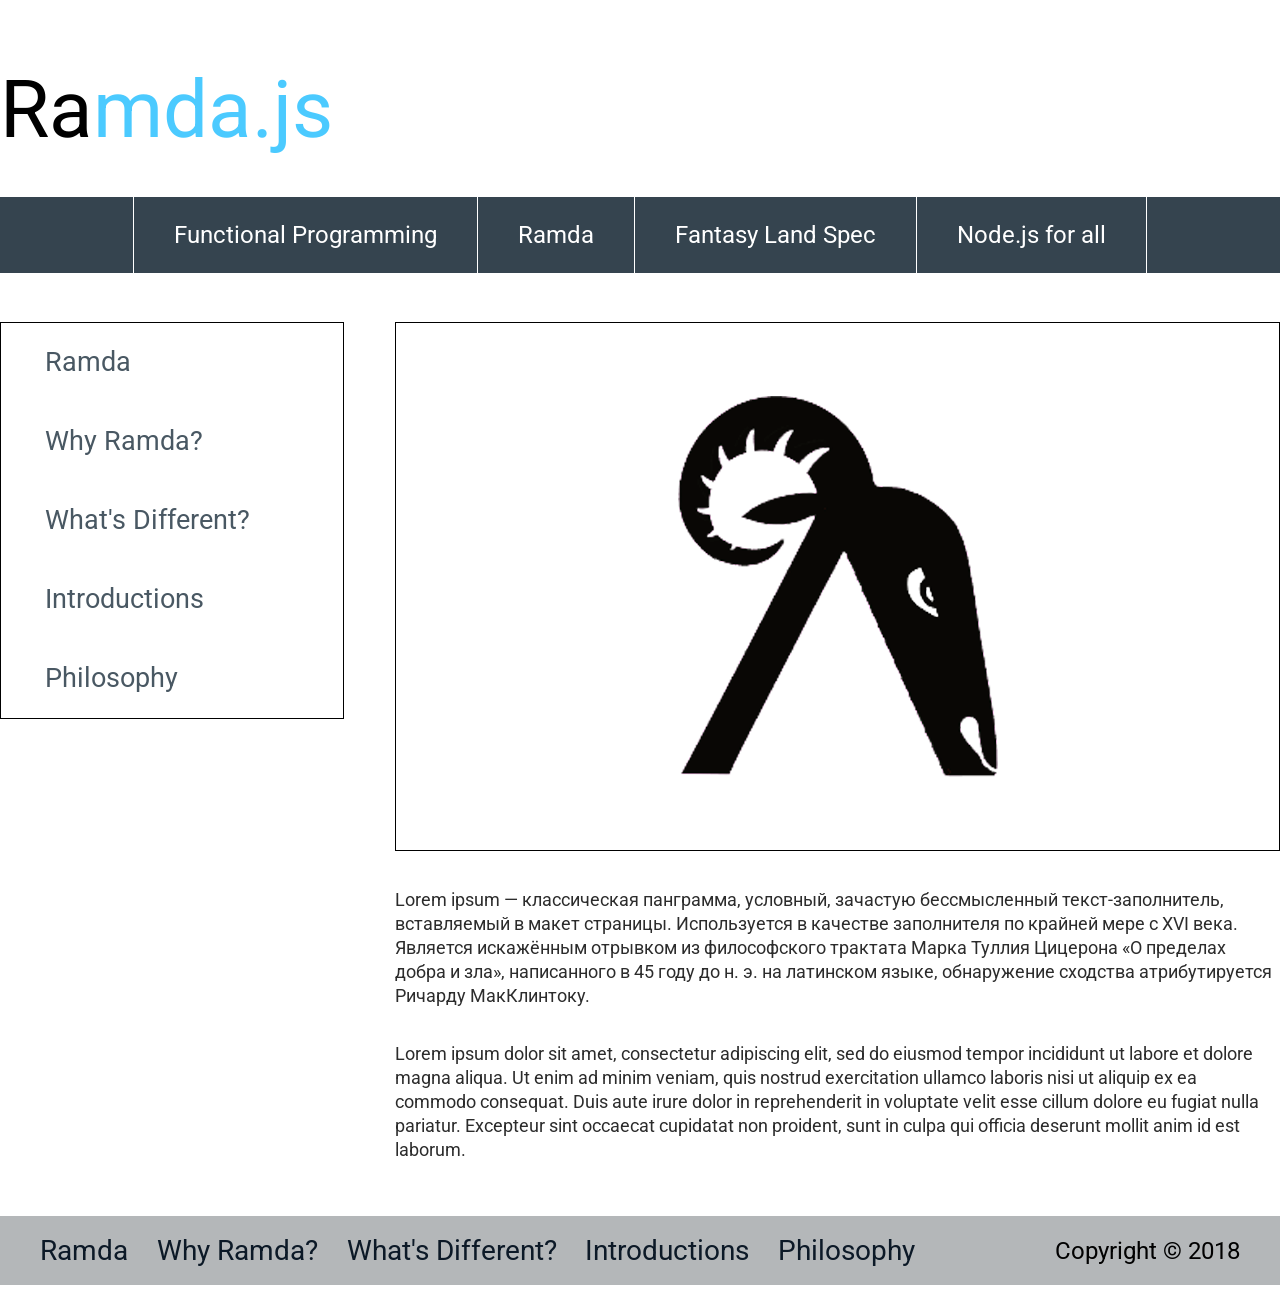
<file: HTML_CSS/HW-4/index.html>
<!DOCTYPE html>
<html lang="en">
<head>
    <meta charset="UTF-8">
    <meta http-equiv="X-UA-Compatible" content="IE=edge">
    <meta name="viewport" content="width=device-width, initial-scale=1.0">
    <title>HW-4</title>
    <link rel="stylesheet" href="./css/reset.css">
    <link rel="stylesheet" href="./css/styles.css">
    <link rel="preconnect" href="https://fonts.googleapis.com">
    <link rel="preconnect" href="https://fonts.gstatic.com" crossorigin>
    <link href="https://fonts.googleapis.com/css2?family=Roboto&display=swap" rel="stylesheet">
</head>
<body>
    <div class="content">
        <header class="header">
            <a class="header-logo" href="#">Ra<span>mda.js</span></a>
            <nav class="header-navigation">
                <ul>
                    <li><a class="header-nav-link" href="#">Functional Programming</a></li>
                    <li><a class="header-nav-link" href="#">Ramda</a></li>
                    <li><a class="header-nav-link" href="#">Fantasy Land Spec</a></li>
                    <li><a class="header-nav-link" href="#">Node.js for all</a></li>
                </ul>
            </nav>
        </header>
        <main class="main-container">
            <aside>
                <nav class="aside-navigation">
                    <a class="aside-nav-link" href="#">Ramda</a>
                    <a class="aside-nav-link" href="#">Why Ramda?</a>
                    <a class="aside-nav-link" href="#">What's Different?</a>
                    <a class="aside-nav-link" href="#">Introductions</a>
                    <a class="aside-nav-link" href="#">Philosophy</a>
                </nav>
            </aside>
            <div class="main-content-container">
                <div class="main-content-container-img">
                    <img src="./img/top1.png" alt="logo">
                </div>
                <p class="main-content-container-first-paragraph"> Lorem ipsum — классическая панграмма, условный, зачастую бессмысленный текст-заполнитель, вставляемый в макет страницы. Используется в качестве заполнителя по крайней мере с XVI века. Является искажённым отрывком из философского трактата Марка Туллия Цицерона «О пределах добра и зла», написанного в 45 году до н. э. на латинском языке, обнаружение сходства атрибутируется Ричарду МакКлинтоку.</p>
                <p class="main-content-container-second-paragraph">Lorem ipsum dolor sit amet, consectetur adipiscing elit, sed do eiusmod tempor incididunt ut labore et dolore magna aliqua. Ut enim ad minim veniam, quis nostrud exercitation ullamco laboris nisi ut aliquip ex ea commodo consequat. Duis aute irure dolor in reprehenderit in voluptate velit esse cillum dolore eu fugiat nulla pariatur. Excepteur sint occaecat cupidatat non proident, sunt in culpa qui officia deserunt mollit anim id est laborum.</p>
            </div>
        </main>
        <footer>
            <div class="footer-navigation">
                <nav class="footer-navigation-items">
                    <a class="footer-nav-link" href="#">Ramda</a>
                    <a class="footer-nav-link" href="#">Why Ramda?</a>
                    <a class="footer-nav-link" href="#">What's Different?</a>
                    <a class="footer-nav-link" href="#">Introductions</a>
                    <a class="footer-nav-link" href="#">Philosophy</a>
                </nav>
                <div class="footer-navigation-copyright"> Copyright © 2018</div>
            </div>
        </footer>
    </div>
</body>
</html>
</file>
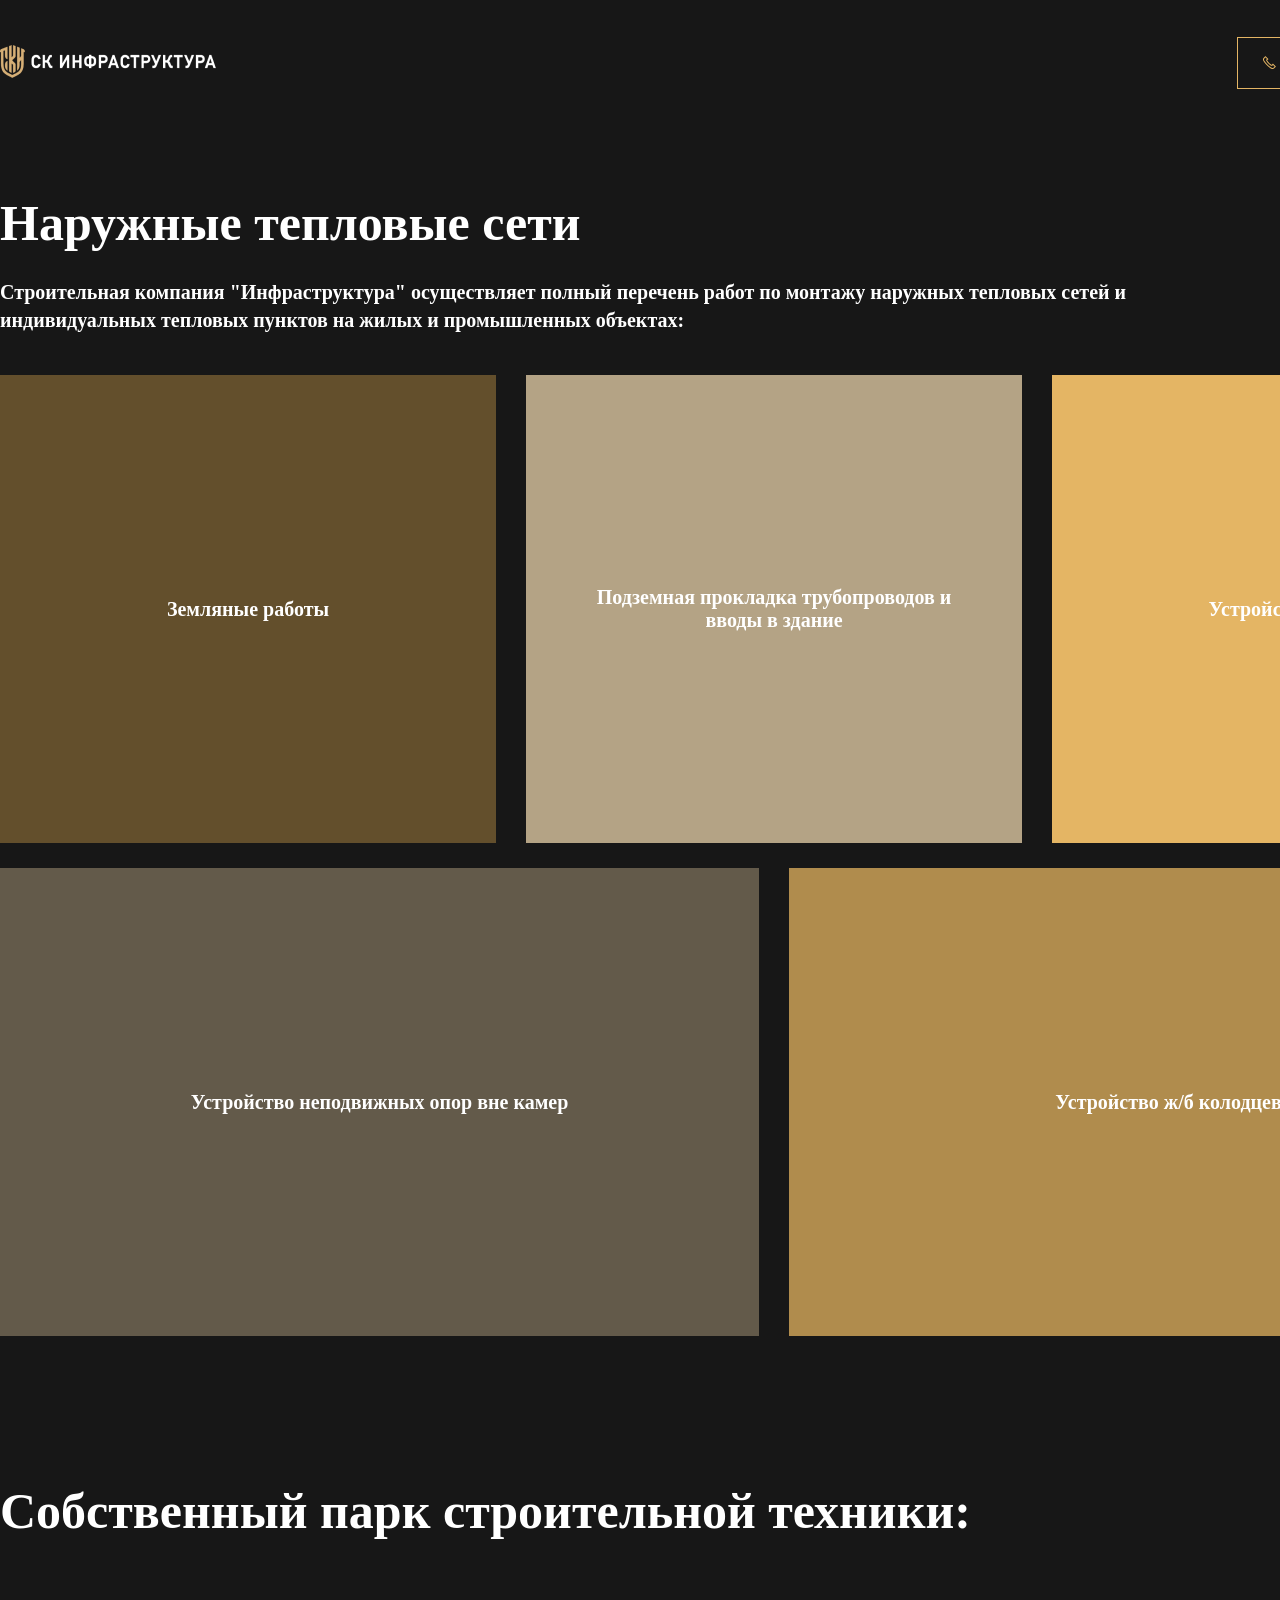
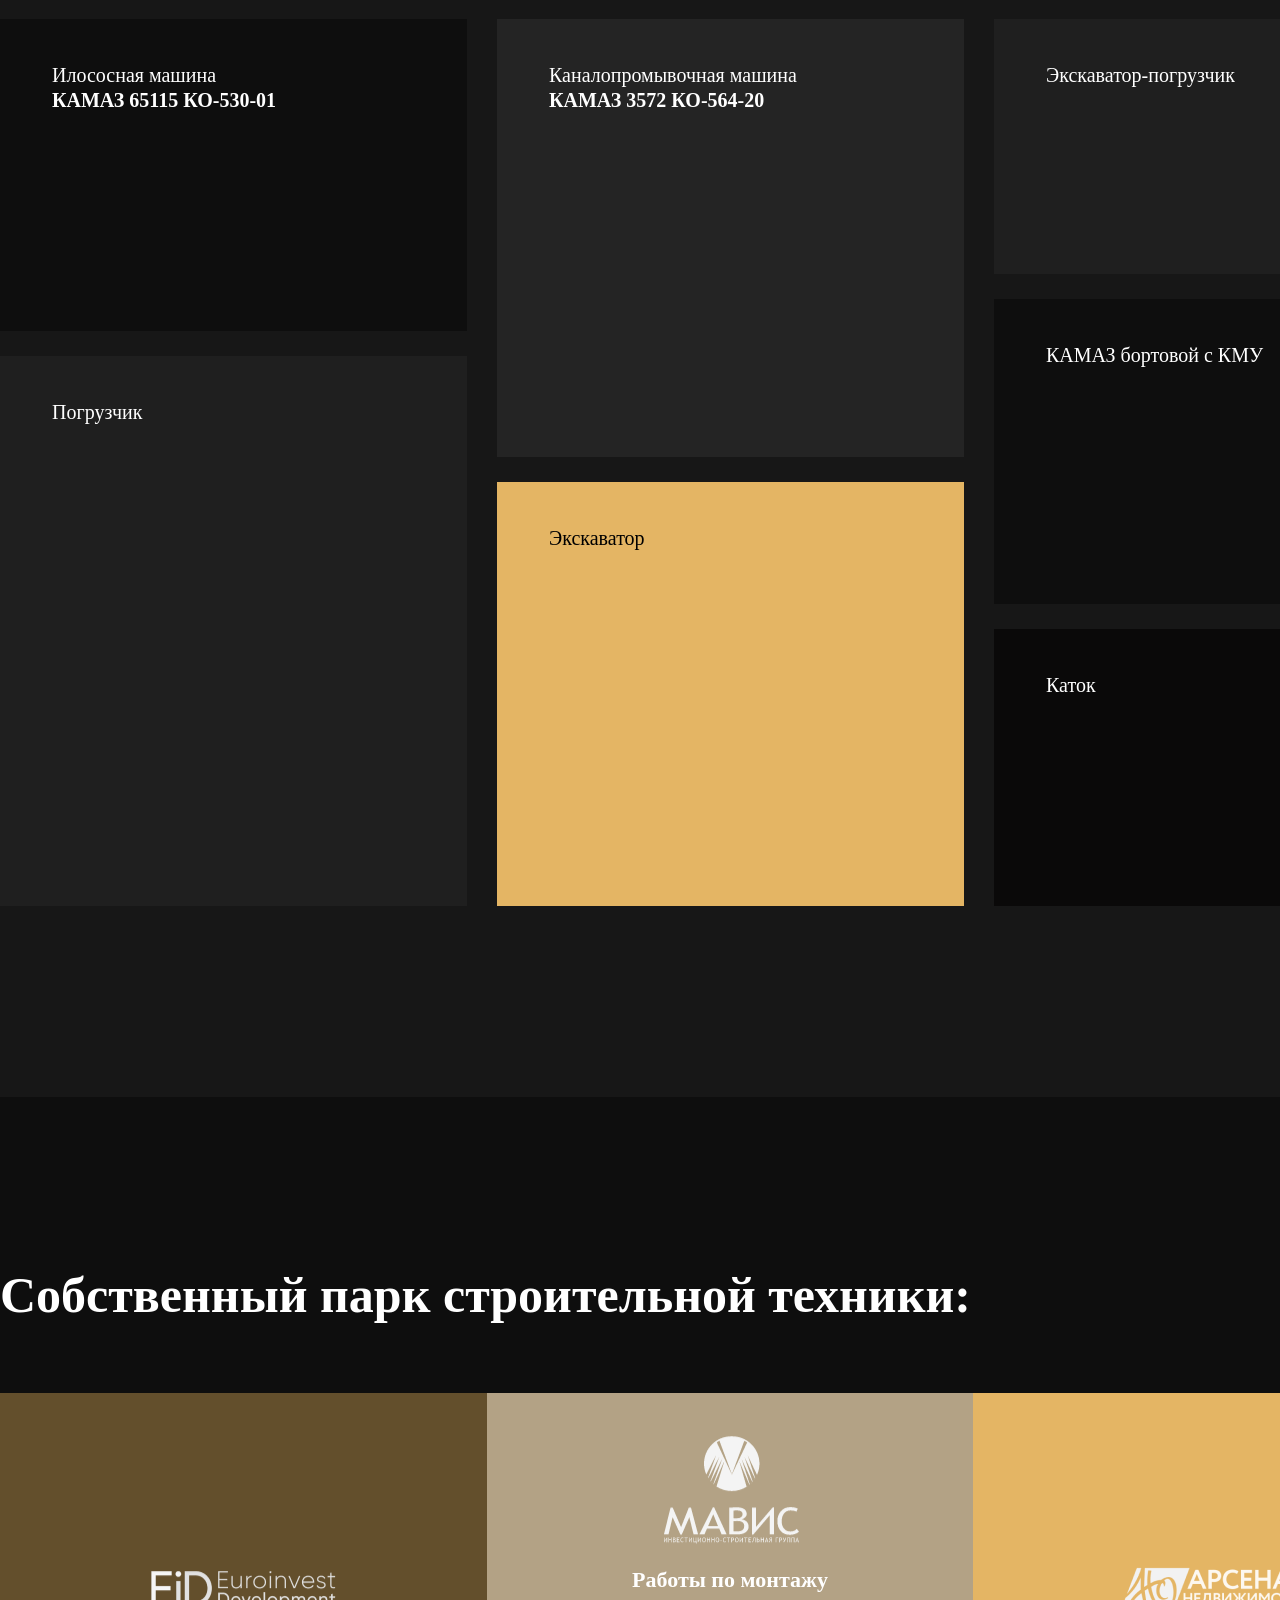
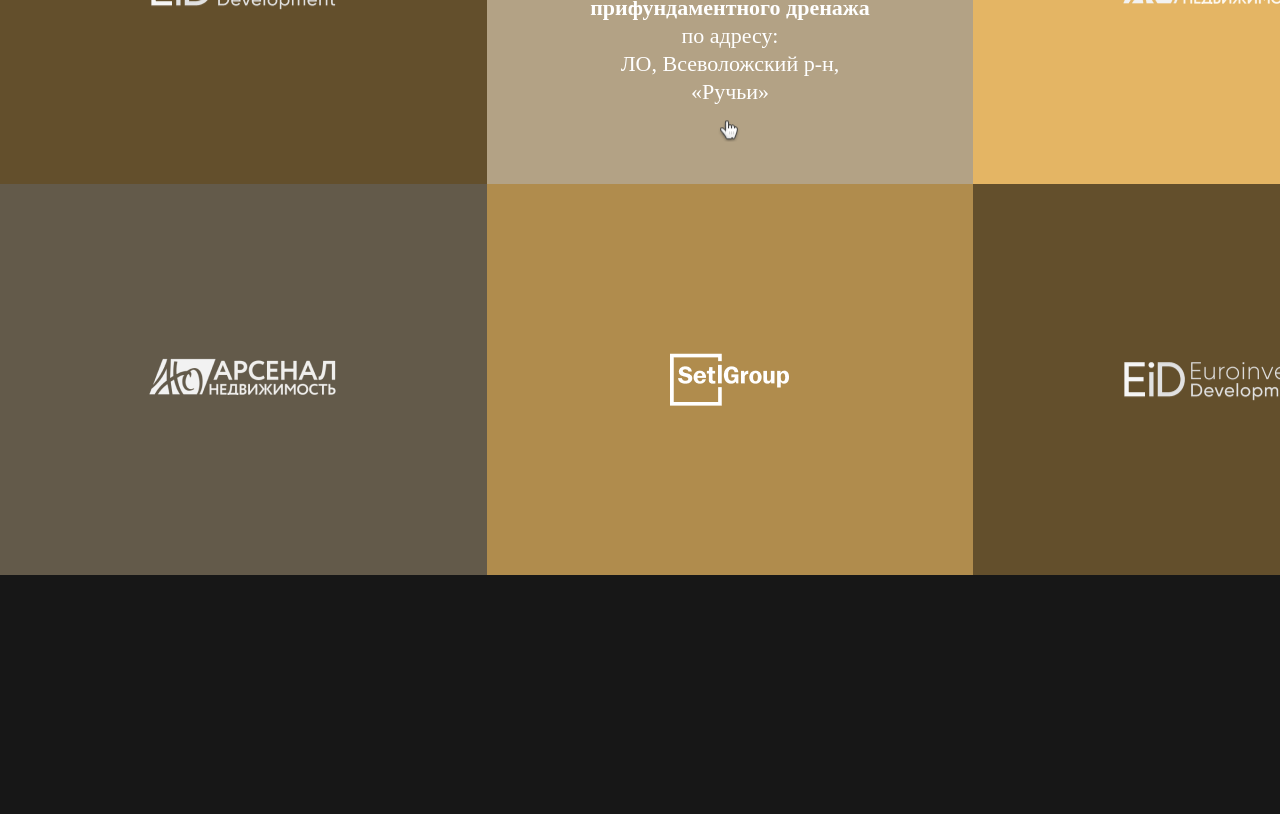
<file: HTML_CSS/HW-5/index.html>
<!DOCTYPE html>
<html lang="en">

<head>
    <meta charset="UTF-8">
    <meta http-equiv="X-UA-Compatible" content="IE=edge">
    <meta name="viewport" content="width=device-width, initial-scale=1.0">
    <title>HW-5</title>
    <link rel="stylesheet" href="./css/styles.css">
    <link rel="stylesheet" href="http://fonts.cdnfonts.com/css/gilam">
    <link rel="preconnect" href="https://fonts.googleapis.com">
    <link rel="preconnect" href="https://fonts.gstatic.com" crossorigin>
    <link href="https://fonts.googleapis.com/css2?family=Roboto&display=swap" rel="stylesheet">
</head>

<body>

    <header class="header">
        <a class="header-logo" href="#">
            <img src="./img/logo.png" alt="logo">
        </a>
        <a class="button" href="#">
            <img src="./img/Vector-header-button.png" alt="phone-icon">Обратный звонок
        </a>
    </header>

    <section class="container-first">
        <p class="main-paragraph">Наружные тепловые сети</p>
        <p class="sub-paragraph">Строительная компания "Инфраструктура" осуществляет полный перечень работ по монтажу
            наружных тепловых сетей и индивидуальных тепловых пунктов на жилых и промышленных объектах:</p>
        <div class="gallary-first">
            <div class="gallary-first-item gallary-first-item-1">Земляные работы</div>
            <div class="gallary-first-item gallary-first-item-2">Подземная прокладка трубопроводов и вводы в здание
            </div>
            <div class="gallary-first-item gallary-first-item-3">Устройство каналов</div>
            <div class="gallary-first-item gallary-first-item-4">Устройство неподвижных опор вне камер</div>
            <div class="gallary-first-item gallary-first-item-5">Устройство ж/б колодцев</div>
        </div>
    </section>

    <section class="container-second">
        <p class="main-paragraph main-paragraph-second">Собственный парк строительной техники:</p>
        <div class="gallary-second">
            <div class="gallary-second-item gallary-second-item-1">Илососная машина <br><span>КАМАЗ 65115
                    КО-530-01</span></div>
            <div class="gallary-second-item gallary-second-item-2">Каналопромывочная машина <br><span>КАМАЗ 3572
                    КО-564-20</span></div>
            <div class="gallary-second-item gallary-second-item-3">Экскаватор-погрузчик</div>
            <div class="gallary-second-item gallary-second-item-4">КАМАЗ бортовой с КМУ</div>
            <div class="gallary-second-item gallary-second-item-5">Погрузчик</div>
            <div class="gallary-second-item gallary-second-item-6">Экскаватор</div>
            <div class="gallary-second-item gallary-second-item-7">Каток</div>
        </div>
    </section>

    <div class="container-third">
        <section>
            <div class="container-third-header">
                <p class="main-paragraph main-paragraph-third">Собственный парк строительной техники:</p>
                <a class="button button-container-third" href="#">
                    Все проекты
                </a>
            </div>
            <div class="gallary-third">
                <div class="gallary-third-item gallary-third-item-1"><img src="./img/image-1.png" alt="logo"></div>
                <div class="gallary-third-item gallary-third-item-2">
                    <img src="./img/image-2.png" alt="logo">
                    <div class="gallary-third-item-2-text">
                        <p class="gallary-third-item-2-text-title">
                            Работы по монтажу прифундаментного дренажа
                        </p>
                        <p>
                            по адресу:
                        </p>
                        <p>
                            ЛО, Всеволожский р-н,
                        </p>
                        <p>
                            «Ручьи»
                        </p>
                    </div>
                    <img src="./img/icon-image-2.png" alt="cursor-pointer">
                </div>
                <div class="gallary-third-item gallary-third-item-3"><img src="./img/image-3.png" alt="logo"></div>
                <div class="gallary-third-item gallary-third-item-4"><img src="./img/image-4.png" alt="logo"></div>
                <div class="gallary-third-item gallary-third-item-5"><img src="./img/image-5.png" alt="logo"></div>
                <div class="gallary-third-item gallary-third-item-6"><img src="./img/image-6.png" alt="logo"></div>
            </div>
        </section>
    </div>

</body>
</file>
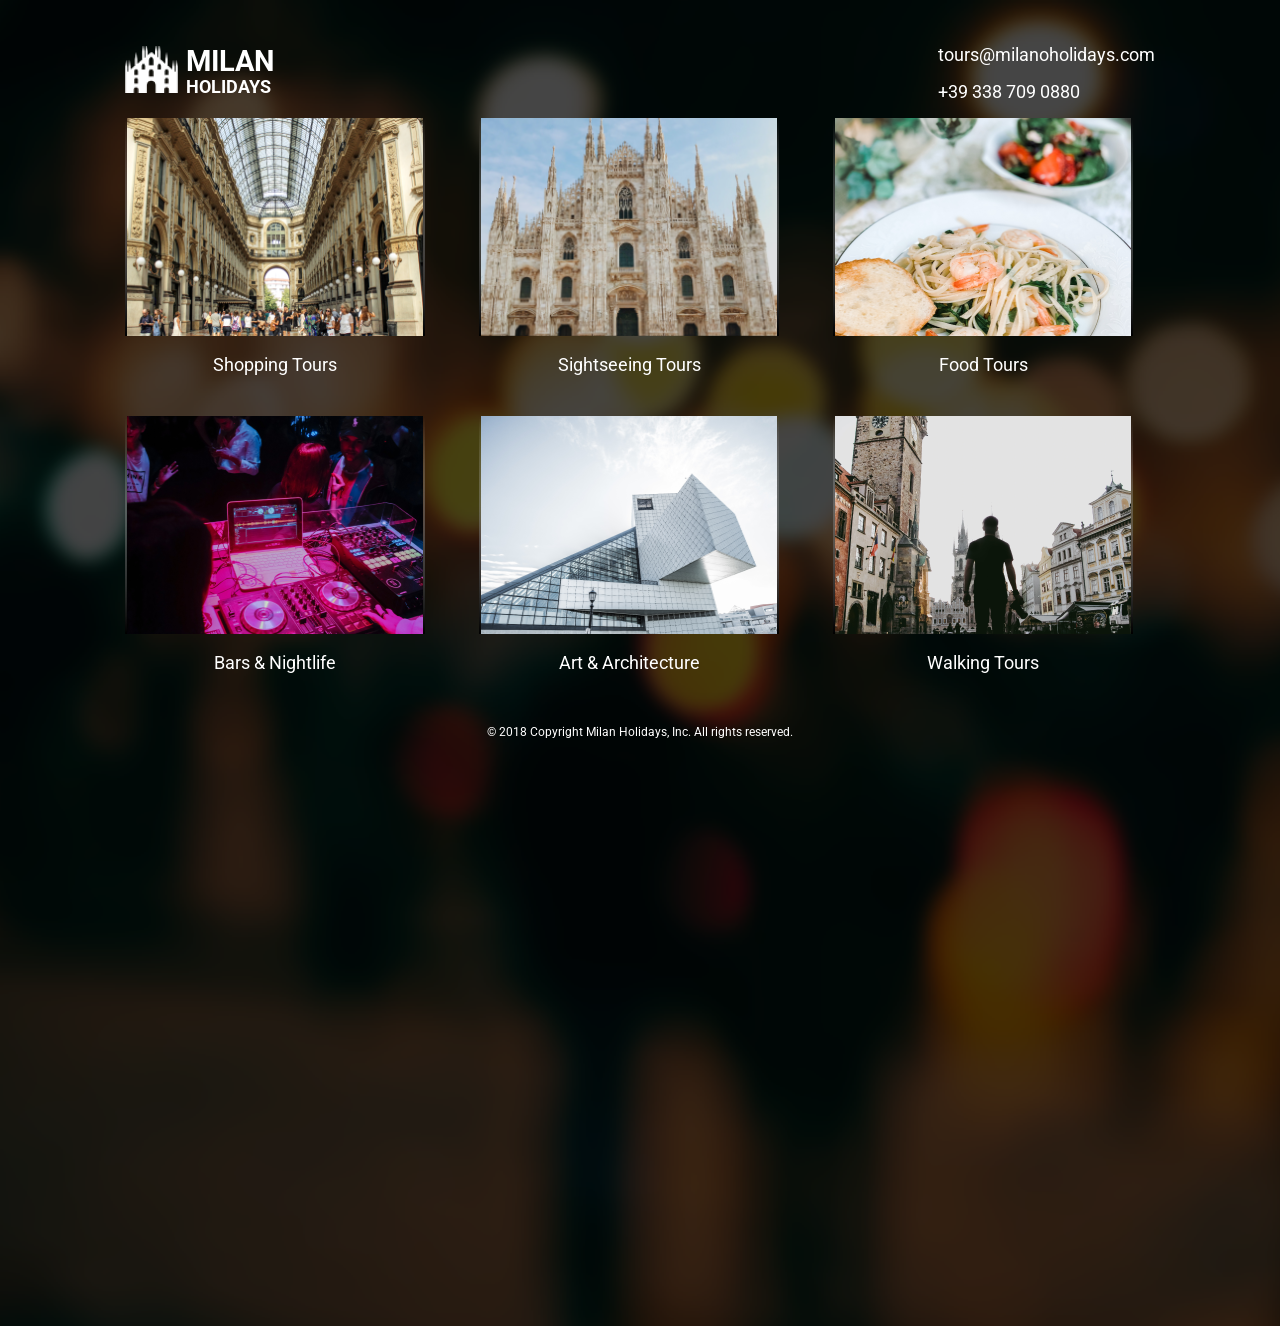
<file: HTML_CSS/HW-6/index.html>
<!DOCTYPE html>
<html lang="en">

<head>
    <meta charset="UTF-8">
    <meta http-equiv="X-UA-Compatible" content="IE=edge">
    <meta name="viewport" content="width=device-width, initial-scale=1.0">
    <title>HW-5</title>
    <link rel="stylesheet" href="./css/styles.css">
    <link rel="stylesheet" href="http://fonts.cdnfonts.com/css/gilam">
    <link rel="preconnect" href="https://fonts.googleapis.com">
    <link rel="preconnect" href="https://fonts.gstatic.com" crossorigin>
    <link href="https://fonts.googleapis.com/css2?family=Roboto:wght@400;700&display=swap" rel="stylesheet">
</head>

<body>
    <header class="header">
        <a class="header-logo" href="#">
            <div class="header-logo-img"></div>
            <div class="header-logo-text" href="#">
                <p>Milan</p>
                <p>Holidays</p>
            </div>
        </a>
        <div class="contacts">
            <a href="mailto: tours@milanoholidays.com">tours@milanoholidays.com</a>
            <a href="tel:+39 338 709 0880">+39 338 709 0880</a>
        </div>
    </header>

    <section class="gallary">
        <div class="gallary-item" href="#">
            <a class="gallary-item-photo-1" href="#">
                <div class="gallary-item-info" >
                    <div class="from">from</div>
                    <div class="info">
                        <p>€50</p>
                        <p class="details">View Details</p>
                    </div>
                </div> 
            </a>
            <a class="gallary-item-title" href="#">Shopping Tours</a>
        </div>
        <div class="gallary-item " href="#">
            <a class="gallary-item-photo-2" href="#">
                <div class="gallary-item-info">
                    <div class="from">from</div>
                    <div class="info">
                        <p>€50</p>
                        <p class="details">View Details</p>
                    </div>
                </div> 
            </a>
            <a class="gallary-item-title" href="#">Sightseeing Tours</a>
        </div>
        <div class="gallary-item" href="#">
            <a class="gallary-item-photo-3" href="#">
                <div class="gallary-item-info">
                    <div class="from">from</div>
                    <div class="info">
                        <p>€50</p>
                        <p class="details">View Details</p>
                    </div>
                </div> 
            </a> 
            <a class="gallary-item-title" href="#">Food Tours</a>
        </div>
        <div class="gallary-item" href="#">
            <a class="gallary-item-photo-4" href="#">
                <div class="gallary-item-info">
                    <div class="from">from</div>
                    <div class="info">
                        <p>€50</p>
                        <p class="details">View Details</p>
                    </div>
                </div> 
            </a>
            <a class="gallary-item-title" href="#">Bars & Nightlife</a>
        </div>
        <div class="gallary-item" href="#">
            <a class="gallary-item-photo-5" href="#">
                <div class="gallary-item-info">
                    <div class="from">from</div>
                    <div class="info">
                        <p>€50</p>
                        <p class="details">View Details</p>
                    </div>
                </div> 
            </a>
            <a class="gallary-item-title" href="#">Art & Architecture</a>
        </div>
        <div class="gallary-item" href="#">
            <a class="gallary-item-photo-6" href="#">
                <div class="gallary-item-info">
                    <div class="from">from</div>
                    <div class="info">
                        <p>€50</p>
                        <p class="details">View Details</p>
                    </div>
                </div> 
            </a>
            <a class="gallary-item-title" href="#">Walking Tours</a>
        </div>
    </section>

    <footer>
        <p>© 2018 Copyright Milan Holidays, Inc. All rights reserved.</p>
    </footer>

</body>
</file>
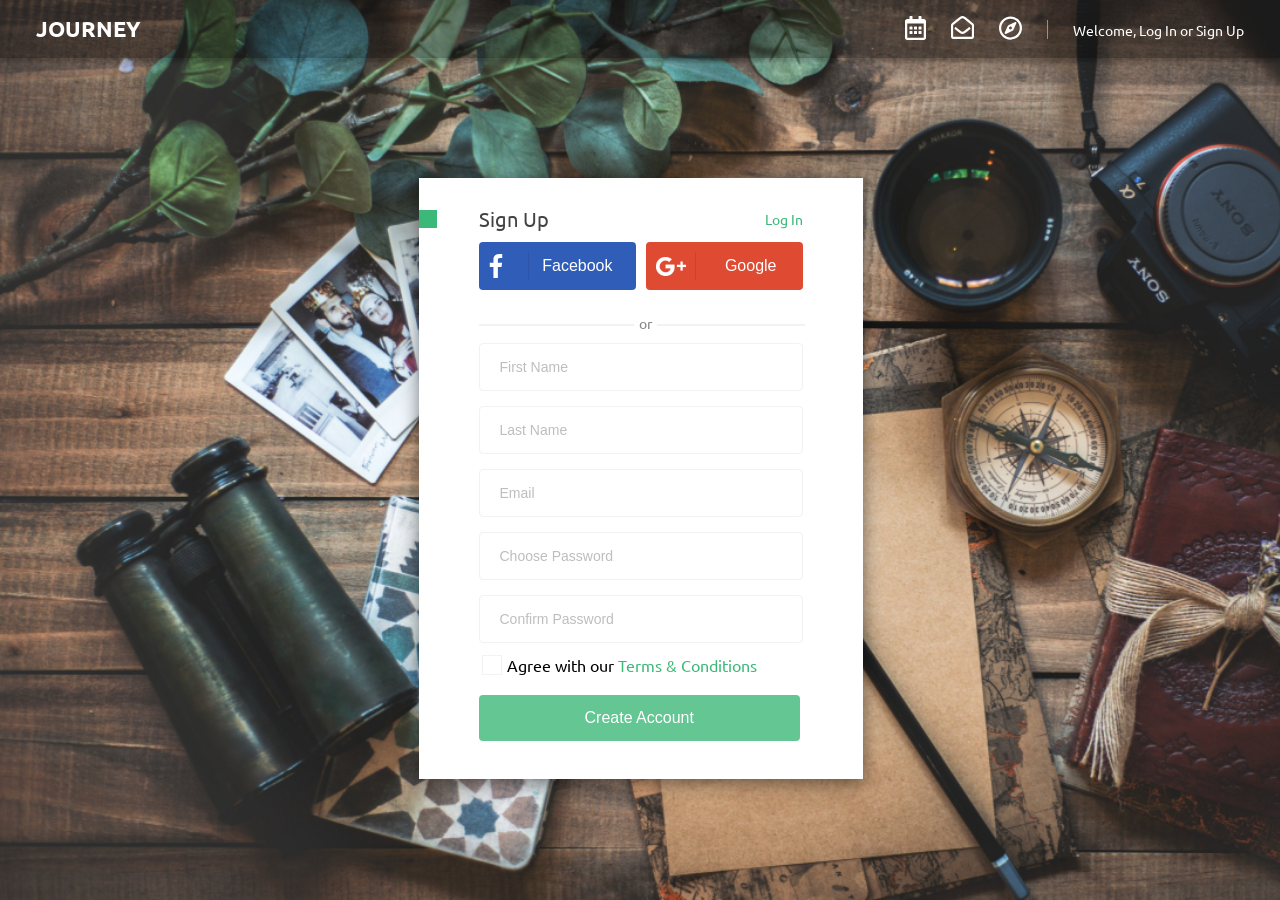
<file: HTML_CSS/HW-7/index.html>
<!-- TODO
+ Фонова картинка повинна бути розтягнута на весь екран, незалежно від розміру екрана, з дотриманням усіх пропорцій
+ Верхня смуга з іконками повинна мати прозорість, як на макеті
+ Усі іконки в хедері мають бути зроблені за допомогою svg
+  Форма логіна повинна бути по центру сторінки горизонтально і вертикально, незалежно від розміру екрана (вертикально - за вирахуванням висоти хедера)
  Додати зелений квадрат зліва від тексту Sign Up угорі модального вікна
+  Кнопки логіна через гугл та фейсбук мають бути зверстані вручну, не картинкою
+  Поля для введення тексту повинні виділятися так як перше поле на макеті при натисканні на них курсором миші (не по ховеру), поки користувач вводить текст у це поле
+  Чекбокс повинен відзначатися також при натисканні на текст поряд з ним
+ У проект має бути підключений шрифт, який вказано у макеті

Необов'язкове завдання підвищеної складності

Додати transition для ховеру
Стилізувати чекбокс як на макеті -->

<!DOCTYPE html>
<html lang="en">

<head>
    <meta charset="UTF-8">
    <meta http-equiv="X-UA-Compatible" content="IE=edge">
    <meta name="viewport" content="width=device-width, initial-scale=1.0">
    <title>HW-7</title>
    <link rel="stylesheet" href="./css/styles.css">
    <link rel="preconnect" href="https://fonts.googleapis.com">
    <link rel="preconnect" href="https://fonts.gstatic.com" crossorigin>
    <link href="https://fonts.googleapis.com/css2?family=Ubuntu:wght@400;700&display=swap" rel="stylesheet">
</head>

<body>
    <header>
        <section>
            <a class="header-logo" href="#">Journey</a>
            <nav class="header-navigation">
                <ul>
                    <li>
                        <a href="#">
                            <svg class="header-navigation-icon" width="21" height="24" viewBox="0 0 21 24" fill="none" xmlns="http://www.w3.org/2000/svg">
                                <path  d="M6.9375 13.5H5.0625C4.75313 13.5 4.5 13.2469 4.5 12.9375V11.0625C4.5 10.7531 4.75313 10.5 5.0625 10.5H6.9375C7.24687 10.5 7.5 10.7531 7.5 11.0625V12.9375C7.5 13.2469 7.24687 13.5 6.9375 13.5ZM12 12.9375V11.0625C12 10.7531 11.7469 10.5 11.4375 10.5H9.5625C9.25313 10.5 9 10.7531 9 11.0625V12.9375C9 13.2469 9.25313 13.5 9.5625 13.5H11.4375C11.7469 13.5 12 13.2469 12 12.9375ZM16.5 12.9375V11.0625C16.5 10.7531 16.2469 10.5 15.9375 10.5H14.0625C13.7531 10.5 13.5 10.7531 13.5 11.0625V12.9375C13.5 13.2469 13.7531 13.5 14.0625 13.5H15.9375C16.2469 13.5 16.5 13.2469 16.5 12.9375ZM12 17.4375V15.5625C12 15.2531 11.7469 15 11.4375 15H9.5625C9.25313 15 9 15.2531 9 15.5625V17.4375C9 17.7469 9.25313 18 9.5625 18H11.4375C11.7469 18 12 17.7469 12 17.4375ZM7.5 17.4375V15.5625C7.5 15.2531 7.24687 15 6.9375 15H5.0625C4.75313 15 4.5 15.2531 4.5 15.5625V17.4375C4.5 17.7469 4.75313 18 5.0625 18H6.9375C7.24687 18 7.5 17.7469 7.5 17.4375ZM16.5 17.4375V15.5625C16.5 15.2531 16.2469 15 15.9375 15H14.0625C13.7531 15 13.5 15.2531 13.5 15.5625V17.4375C13.5 17.7469 13.7531 18 14.0625 18H15.9375C16.2469 18 16.5 17.7469 16.5 17.4375ZM21 5.25V21.75C21 22.9922 19.9922 24 18.75 24H2.25C1.00781 24 0 22.9922 0 21.75V5.25C0 4.00781 1.00781 3 2.25 3H4.5V0.5625C4.5 0.253125 4.75313 0 5.0625 0H6.9375C7.24687 0 7.5 0.253125 7.5 0.5625V3H13.5V0.5625C13.5 0.253125 13.7531 0 14.0625 0H15.9375C16.2469 0 16.5 0.253125 16.5 0.5625V3H18.75C19.9922 3 21 4.00781 21 5.25ZM18.75 21.4688V7.5H2.25V21.4688C2.25 21.6234 2.37656 21.75 2.53125 21.75H18.4688C18.6234 21.75 18.75 21.6234 18.75 21.4688Z" "/>
                            </svg>
                        </a>
                    </li>
                    <li>
                        <a href="#">
                            <svg class="header-navigation-icon" width="23" height="23" viewBox="0 0 23 23" fill="none" xmlns="http://www.w3.org/2000/svg">
                                <path d="M22.2177 7.39037C22.0067 7.21594 17.1989 3.34964 16.142 2.50929C15.149 1.71561 13.4513 0 11.5 0C9.55915 0 7.87768 1.69432 6.858 2.50929C5.75907 3.38302 0.970088 7.23485 0.786807 7.38552C0.540798 7.58781 0.342653 7.84208 0.206611 8.13006C0.0705697 8.41804 9.03375e-06 8.73258 0 9.05108L0 20.8438C0 22.0346 0.965371 23 2.15625 23H20.8438C22.0346 23 23 22.0346 23 20.8438V9.05216C23 8.73466 22.9299 8.42107 22.7947 8.13381C22.6594 7.84654 22.4624 7.59268 22.2177 7.39037ZM20.8438 20.5742C20.8438 20.6457 20.8154 20.7143 20.7648 20.7648C20.7143 20.8154 20.6457 20.8438 20.5742 20.8438H2.42578C2.3543 20.8438 2.28574 20.8154 2.23519 20.7648C2.18465 20.7143 2.15625 20.6457 2.15625 20.5742V9.17965C2.15625 9.09821 2.19291 9.02126 2.25625 8.97009C2.96916 8.39446 7.14343 5.037 8.20228 4.19521C9.01829 3.54344 10.4398 2.15625 11.5 2.15625C12.5643 2.15625 14.0092 3.5654 14.7977 4.19521C15.8567 5.03709 20.0312 8.39509 20.7438 8.97112C20.7751 8.99637 20.8003 9.02829 20.8175 9.06453C20.8348 9.10078 20.8438 9.14044 20.8438 9.18059V20.5742ZM19.4067 12.1422C19.5975 12.374 19.5623 12.717 19.3283 12.905C18.0267 13.9509 16.6656 15.0432 16.142 15.4594C15.1223 16.2744 13.4408 17.9688 11.5 17.9688C9.54805 17.9688 7.84844 16.2511 6.858 15.4594C6.35132 15.0566 4.98278 13.9584 3.67182 12.9049C3.43778 12.7168 3.40261 12.3739 3.59344 12.1421L4.27885 11.3098C4.46654 11.0819 4.80251 11.0473 5.0326 11.2323C6.31817 12.2655 7.66349 13.3452 8.20228 13.7735C8.9908 14.4033 10.4357 15.8125 11.5 15.8125C12.5602 15.8125 13.9818 14.4253 14.7977 13.7735C15.3365 13.3452 16.6819 12.2655 17.9675 11.2324C18.1976 11.0475 18.5336 11.0821 18.7212 11.31L19.4067 12.1422Z" "/>
                            </svg>
                        </a>
                    </li>
                    <li>
                        <a href="#">
                            <svg class="header-navigation-icon" width="23" height="24" viewBox="0 0 23 24" fill="none" xmlns="http://www.w3.org/2000/svg">
                                <path d="M16.1343 6.08719L9.44113 9.17953C9.11742 9.32911 8.85782 9.59152 8.70986 9.91875L5.65077 16.6847C5.29788 17.4652 6.09314 18.2695 6.86569 17.9128L13.5589 14.8205C13.8826 14.6709 14.1422 14.4085 14.2901 14.0812L17.3492 7.31531C17.7021 6.53437 16.9069 5.73047 16.1343 6.08719ZM12.5471 13.0584C11.9688 13.643 11.0312 13.643 10.4529 13.0584C9.8747 12.4739 9.8747 11.5261 10.4529 10.9416C11.0312 10.357 11.9688 10.357 12.5471 10.9416C13.1253 11.5261 13.1253 12.4739 12.5471 13.0584ZM11.5 0.375C5.14857 0.375 0 5.57953 0 12C0 18.4205 5.14857 23.625 11.5 23.625C17.8514 23.625 23 18.4205 23 12C23 5.57953 17.8514 0.375 11.5 0.375ZM11.5 21.375C6.38621 21.375 2.22581 17.1694 2.22581 12C2.22581 6.83063 6.38621 2.625 11.5 2.625C16.6138 2.625 20.7742 6.83063 20.7742 12C20.7742 17.1694 16.6138 21.375 11.5 21.375Z"/>
                            </svg>
                        </a>
                    </li>
                
                    <li><div class="header-border"></div></li>
                    <li><a class="header-text" href="#">Welcome, <span>Log In</span> or <span>Sign Up</span></a></li>
                </ul>
            </nav>
        </section>

        <form action="" class="form">
            <div class="form-header">
                <div class="form-sign-up">Sign Up</div>
                <a class="form-log-in" href="#">Log In</a>
            </div>
            <div class="form-header-botton-container">
                <div class="form-header-square"></div>
                <button class="form-social-button form-social-button-fb">
                    <svg width="14" height="24" viewBox="0 0 14 24" fill="none" xmlns="http://www.w3.org/2000/svg">
                        <path d="M8.85863 24V13.0533H12.5315L13.0826 8.78588H8.85863V6.06176C8.85863 4.82664 9.20021 3.98492 10.9734 3.98492L13.2312 3.98399V0.167076C12.8408 0.116334 11.5004 0 9.94045 0C6.68293 0 4.45278 1.98836 4.45278 5.63912V8.78588H0.768753V13.0533H4.45278V24H8.85863Z" fill="white"/>
                    </svg>
                    <div class="form-social-button-border form-social-button-border-fb"></div>
                    <div>Facebook</div>                  
                </button>
                <button class="form-social-button form-social-button-google">
                    <svg width="30" height="19" viewBox="0 0 30 19" fill="none" xmlns="http://www.w3.org/2000/svg" xmlns:xlink="http://www.w3.org/1999/xlink">
                        <rect width="30" height="19" fill="url(#pattern0)"/>
                        <defs>
                        <pattern id="pattern0" patternContentUnits="objectBoundingBox" width="1" height="1">
                        <use xlink:href="#image0_3490_89" transform="matrix(0.0028169 0 0 0.00444774 0 -0.000370645)"/>
                        </pattern>
                        <image id="image0_3490_89" width="355" height="225" xlink:href="[data-uri]"/>
                        </defs>
                        </svg>
                    <div class="form-social-button-border form-social-button-border-google"></div>
                    <div>Google</div>                  
                </button>
            </div>
            <div class="form-line">
                <div class="line-label">or</div>
            </div>
            <div class="input-container">
                <input class="input-text" required type="text" placeholder="First Name" name="firstname">
                <input class="input-text" required type="text" placeholder="Last Name" name="lastname">
                <input class="input-text" required type="email" placeholder="Email" name="email">
                <input class="input-text" required type="password" placeholder="Choose Password" name="password">
                <input class="input-text" required type="password" placeholder="Confirm Password" name="password">            </div>
            <label class="checkbox-container">
                <input type="checkbox" name="agree">
                <span class="checkmark"></span>
                Agree with our <a href="#">Terms & Conditions</a>
            </label>
            <button class="form-create-account-btn" type="submit">
                Create Account
            </button>

            
        </form>
    </header>
</body>
</html>
</file>
<file: HTML_CSS/HW-4/css/styles.css>
*{
    margin: 0;
    padding: 0;
    box-sizing: border-box;
}

body{
    font-family: 'Roboto', sans-serif;
}

.content {
    width: 1280px;
    margin: 0 auto;
  }

/* ------------------------ HEADER -----------------------------------> */

header {
    margin-top: 63px;
}

.header-logo {
    font-weight: 400;
    font-size: 80px;
    line-height: 94px;
    color: #000000;
    text-decoration: none;

}

.header-logo span {
    color: #4BCAFF;
}

.header-navigation {
    width: 100%;
    background: #35444F;
    margin-top: 40px;
    margin-bottom: 49px;

}

.header-navigation ul {
    display: flex;
    justify-content: center;
    align-items: center;
}

.header-navigation li {
    display: inline;
    padding: 24px 40px;
    border-left: 1px solid #FFFFFF;
}

.header-navigation li:last-child {
    border-right: 1px solid #FFFFFF;
}

.header-navigation li:hover {
    background: #222F3A;
}


.header-nav-link {
    font-weight: 400;
    font-size: 24px;
    line-height: 28px;
    color: #FFFFFF;
    text-decoration: none;

    
}


/* ------------------------ MAIN -----------------------------------> */

.main-container {
    display: flex;
    justify-content: space-between;
    margin-bottom: 54px;
}

aside {
    display: block;
}

.aside-navigation {
   
    width: 344px;
    background: rgba(0, 0, 0, 0.0001);
    border: 1px solid #000000;
    display: flex;
    flex-direction: column;

}

.aside-nav-link {
    padding: 26px 0 26px 44px;
    text-decoration: none;
    font-weight: 400;
    font-size: 27px;
    line-height: 27px;
    color: #495863;
    display: block;
    
}

.aside-nav-link:hover {
    background: #DBDBDB;
    color: #000000;
}
 
.main-content-container {
    width: 885px;
}

.main-content-container-img {
    display: flex;
    height: 529px;
    background: rgba(0, 0, 0, 0.0001);
    border: 1px solid #000000;
    justify-content: center;
    align-items: center;
    margin-bottom: 37px;
}

.main-content-container-img img {
    width: 320px;
    height: 381px;
}

.main-content-container p {
    font-weight: 400;
    font-size: 18px;
    line-height: 24px;
    color: #2C2C2C;
}

.main-content-container-first-paragraph {
    margin-bottom: 34px;
}

/* ------------------------ FOOTER -----------------------------------> */

.footer-navigation {
    display: flex;
    justify-content: space-between;
    padding: 0 40px;
    align-items: center;
    height: 69px;
    background: rgba(99, 105, 110, 0.48);
    margin-bottom: 30px;
    
}

.footer-navigation-items {
    display: flex;
    justify-content: space-between;
    width: 875px;
}

.footer-nav-link {
    font-weight: 400;
    font-size: 28px;
    line-height: 28px;
    color: #0C1927;
    text-decoration: none;
}

.footer-nav-link:hover {
    color: #3181A6;
    text-decoration: underline;
    text-underline-offset: 13px;
    text-decoration-thickness: 1px;
}

.footer-navigation-copyright {
    font-weight: 400;
    font-size: 24px;
    line-height: 24px;
    color: #010101;
}
</file>
<file: HTML_CSS/HW-5/css/styles.css>
* {
    margin: 0;
    padding: 0;
    box-sizing: border-box;
}

body {
    background: #171717;
    font-family: gilam;
    font-style: normal;
    font-weight: 700;

}

section {
    width: 1460px;
    margin: 0 auto;
}

.button {
    padding: 10px 25px;
    border: 1px solid #E4B564;
    font-family: 'Roboto', sans-serif;
    color: #E4B564;
    font-weight: 400;
    font-size: 18px;
    line-height: 30px;
    text-decoration: none;
}

.button img {
    margin-right: 10px;
}

.main-paragraph {
    font-size: 50px;
    line-height: 28px;
    color: #FFFFFF;
    margin-bottom: 41px;
}

.sub-paragraph {
    width: 1182px;
    font-size: 20px;
    line-height: 28px;
    color: #FFFFFF;
    margin-bottom: 41px;
}

.header {
    width: 1460px;
    margin: 0 auto;
    display: flex;
    justify-content: space-between;
    align-items: center;
    margin-top: 37px;
    margin-bottom: 120px;
}

.container-first {
    margin-bottom: 161px;
}

.gallary-first {
    display: grid;
    grid-template-columns: repeat(6, 233px);
    grid-template-rows: repeat(2, 468px);
    grid-gap: 25px 30px;
}

.gallary-first-item {
    padding: 0 44px;
    font-size: 20px;
    color: #FFFFFF;
    font-weight: 700;
    display: flex;
    align-items: center;
    justify-content: center;
    text-align: center;
}

.gallary-first-item-1 {
    background: #634F2C;
    grid-column: span 2;
}

.gallary-first-item-2 {
    background: #B4A385;
    grid-column: span 2;
}

.gallary-first-item-3 {
    background: #E4B564;
    grid-column: span 2;
}

.gallary-first-item-4 {
    background: #635A4A;
    grid-column: span 3;
}

.gallary-first-item-5 {
    background: #B08C4D;
    grid-column: span 3;
}

.container-second {
    margin-bottom: 191px;
}

.main-paragraph-second {
    margin-bottom: 94px;
}

.gallary-second {
    display: grid;
    grid-template-columns: repeat(3, 467px);
    grid-template-rows: 255px 32px 101px 122px 277px;
    grid-gap: 25px 30px;
}

.gallary-second-item {
    font-weight: 500;
    font-size: 20px;
    line-height: 25px;
    color: #FFFFFF;
    padding-left: 52px;
    padding-top: 44px;
}

.gallary-second-item span {
    font-weight: 700;
}

.gallary-second-item-1 {
    font-weight: 400;
}

.gallary-second-item-1,
.gallary-second-item-4 {
    background: #0E0E0E;
}

.gallary-second-item-2 {
    background: #242424;
    font-weight: 400;
}

.gallary-second-item-3,
.gallary-second-item-5 {
    background: #1F1F1F;
}

.gallary-second-item-6 {
    background: #E4B564;
    color: #000000;
}

.gallary-second-item-7 {
    background: #0A0909;
}

.gallary-second-item-1,
.gallary-second-item-6 {
    grid-row: span 2;
}

.gallary-second-item-2,
.gallary-second-item-4,
.gallary-second-item-5 {
    grid-row: span 3;
}

.container-third {
    background: #0E0E0E;
    margin-bottom: 239px;
}


.container-third-header {
    display: flex;
    justify-content: space-between;
    align-items: center;
    padding-top: 172px;
    margin-bottom: 72px;
}

.button-container-third {
    padding: 10px 25px;
}

.main-paragraph-third {
    margin-bottom: 0;
}

.gallary-third {
    display: grid;
    grid-template-columns: 1fr 1fr 1fr;
    grid-template-rows: repeat(2, 391px);
}

.gallary-third-item {
    display: flex;
    justify-content: center;
    align-items: center;
}

.gallary-third-item-1,
.gallary-third-item-6 {
    background: #634F2C;
}

.gallary-third-item-2 {
    background: rgba(232, 210, 171, 0.76);
    flex-direction: column;
    padding: 61px 80px 61px 80px;
}


.gallary-third-item-2-text {
    font-weight: 400;
    font-size: 22px;
    line-height: 28px;
    text-align: center;
    color: #FFFFFF;
    margin: 16px 0 12px 0;

}

.gallary-third-item-2-text-title {
    font-weight: 600;
}

.gallary-third-item-3 {
    background: #E4B564;
}

.gallary-third-item-4 {
    background: #635A4A;
}

.gallary-third-item-5 {
    background: #B08C4D;
}
</file>
<file: HTML_CSS/HW-6/css/styles.css>
* {
    margin: 0;
    padding: 0;
    box-sizing: border-box;
}

body {
    width: 100vw;
    height: 100vw;
    overflow: hidden;
    background: url(../img/background.png);
    background-repeat: no-repeat;
    background-size: cover;
    font-family: 'Roboto', sans-serif;
    font-weight: 400;

}

section {
    width: 1030px;
    margin: 0 auto;
}

header{
    width: 1030px;
    margin: 0 auto;
    display: flex;
    justify-content: space-between;
    margin-top: 46px;
    margin-bottom: 17px;
}

.header-logo{
    display: flex;
    height: 51px;
    width: 180px;
    text-decoration: none;
}

.header-logo:hover .header-logo-text{
    color: #F26522;
    
}

.header-logo:hover .header-logo-img {
    color: #F26522;
    background-image: url("../img/css_sprites.png");
    background-position: -10px -10px;
}

.header-logo-img{
    width: 53px; 
    height: 47px;
    background-image: url("../img/css_sprites.png");
    background-position: -83px -10px;
    
}

.header-logo-text{
    height: 51px;
    display: flex;
    flex-direction: column;
    color: #FFFFFF;
    justify-content: space-around;
}

.header-logo-text p{
    font-weight: 700;
    font-size: 29px;
    line-height: 29px;
    
    text-transform: uppercase;
    margin-left: 8px;
}


.header-logo-text p:last-child{
    font-size: 18px;
    line-height: 18px;
}

.contacts{
    display: flex;
    flex-direction: column;
    gap: 19px
}

.contacts a{
    text-decoration: none;
    font-size: 18px;
    line-height: 18px;
    color: #FFFFFF;
}

.contacts a:first-child:hover{
    color: #F26522;
}

.contacts a:last-child:hover{
    color: #F26522;
}

.gallary{
    display: grid;
    grid-template-columns: repeat(3, 300px);
    grid-template-rows: repeat(2, 261px);
    grid-gap: 37px 54px;
    margin-bottom: 49px;
}

section a{
    text-decoration: none;
}

.gallary-item{
    display: flex;
    flex-direction: column;
    align-items: center;
    overflow: hidden;

}

.gallary-item:hover .gallary-item-title{
    color: #F26522;
}

.gallary-item:hover .gallary-item-info{
    transform: translateY(0px);
    transition: all 1s;
    

}


.gallary-item-info{
    width: 296px;
    height: 55px;
    background: #F26522;
    padding-top: 7px;
    padding-left: 16px;
    padding-right: 37px;
    bottom: 0;
    left: 2px;
    position: absolute;
    transform: translateY(60px);
    

}

.from{
    font-family: 'Roboto';
    font-weight: 400;
    font-size: 10px;
    line-height: 10px;
    margin-bottom: 8px;

    color: #FFFFFF;
}

.info{
    display: flex;
    justify-content: space-between;
    align-items: center;
    font-family: 'Roboto';
    font-weight: 400;
    font-size: 20px;
    line-height: 20px;

    color: #FFFFFF;
}

.details{
    font-size: 14px;
    line-height: 14px;
    text-decoration: none;
    color: #FFFFFF;
    position: relative;

}

.details::after{
    content: url('../img/details.png');
    padding-left: 16px;
    position: absolute;
    top: 1px;

 
}



.gallary-item-photo-1{
    background-image: url('../img/image-1.png');
    width: 300px;
    height: 218px;
    margin-bottom: 20px;
    position: relative;
    overflow: hidden;


}

.gallary-item-photo-2{
    background-image: url('../img/image-2.png');
    width: 300px;
    height: 218px;
    margin-bottom: 20px;
    position: relative;
    overflow: hidden;
   

}

.gallary-item-photo-3{
    background-image: url('../img/image-3.png');
    width: 300px;
    height: 218px;
    margin-bottom: 20px;
    position: relative;
    overflow: hidden;
    

}

.gallary-item-photo-4{
    background-image: url('../img/image-4.png');
    width: 300px;
    height: 218px;
    margin-bottom: 20px;
    position: relative;
    overflow: hidden;
    

}

.gallary-item-photo-5{
    background-image: url('../img/image-5.png');
    width: 300px;
    height: 218px;
    margin-bottom: 20px;
    position: relative;
    overflow: hidden;
  

}

.gallary-item-photo-6{
    background-image: url('../img/image-6.png');
    width: 300px;
    height: 218px;
    margin-bottom: 20px;
    position: relative;
    overflow: hidden;
  

}


.gallary-item-title{
    font-size: 18px;
    line-height: 18px;
    color: #FFFFFF;
}

footer{
    margin-bottom: 15px;
}

footer p{
    font-size: 12px;
    line-height: 12px;
    text-align: center;

    color: #FFFFFF;

}
</file>
<file: HTML_CSS/HW-7/css/styles.css>
* {
    margin: 0;
    padding: 0;
    box-sizing: border-box;
}

body {
    height: 100vh;
    background: url(../img/background.png);
    background-repeat: no-repeat;
    background-size: cover;
    font-family: 'Ubuntu', sans-serif;
    font-weight: 400;
    position: relative;
}



header{
    width: 100vw;
    display: flex;
    justify-content: center;
    background: rgba(0, 0, 0, 0.4);
    box-shadow: 0px 4px 4px rgba(0, 0, 0, 0.25);
    height: 58px;
}

section{
    width: 1208px;
    display: flex;
    justify-content: space-between;
    align-items: center;
}

.header-logo{
    text-transform: uppercase;
    font-weight: 700;
    font-size: 22px;
    line-height: 22px;
    color: #FFFFFF;
    text-decoration: none;
    
}

.header-logo:hover{
    color: #3CB878;
    transition: all 0.4s;
}

.header-navigation ul {
    display: flex;
    gap: 25px;
    align-items: center;
}

.header-navigation li {
    display: inline; 
}


.header-text{
    font-size: 14px;
    line-height: 14px;
    color: #FFFFFF;
    text-decoration: none;
}

.header-border{
    width: 1px;
    height: 19px;
    background: rgba(255, 255, 255, 0.9);
    mix-blend-mode: normal;
    opacity: 0.5;
}

.header-navigation-icon{
    fill: white;
    transition: all 0.4s;

}

.header-navigation-icon:hover{
    fill: #3CB878;
    
}

.header-text span:hover{
    color: #3CB878;
    transition: all 0.4s;
}

form{
    position: absolute;
    width: 444px;
    min-height: 584px;
    left: 0px;
    top: 0px;
    background: #FFFFFF;
    box-shadow: 0px 4px 18px rgba(0, 0, 0, 0.52);
    left: calc(50% - 444px/2 + 0.5px);
    top: calc(50% - 584px/2 + 20px);
    padding: 31px 60px 38px 60px;
}

.form-header{
    display:flex;
    justify-content: space-between;
    align-items: center;
    margin-bottom: 13px;
    position: relative;
}

.form-header-square{
    position: absolute;
    width: 18px;
    height: 18px;
    left: 0px;
    top: 32px;

background: #3CB878;
}

.form-sign-up{
    font-size: 20px;
    line-height: 20px;
    color: #434343;
}

.form-log-in{
    font-size: 14px;
    line-height: 14px;
    display: block;
    align-items: center;
    color: #3CB878;
    text-decoration: none;

}

.form-log-in:hover{
    text-decoration: underline;
    color: #01813F;
    transition: all 0.4s;
}

.form-header-botton-container{
    display:flex;
    justify-content: space-between;
    align-items: center;
    margin-bottom: 34px;
    
}


.form-social-button{
    display: flex;
    justify-content: space-between;
    align-items: center;
    font-size: 16px;
    line-height: 16px;
    color: #FFFFFF;
    border: none;
    padding: 0 23px 0 10px ;
    border-radius: 4px;
    min-width: 157px;
    min-height: 48px;
    position: relative;
}

.form-social-button-border{
    width: 1px;
    height: 28px;
    mix-blend-mode: normal;
    opacity: 0.1;
    left: 49px;
    top: 10px;
    position: absolute;
}

.form-social-button-border-fb{
    background: #0A162F;
}

.form-social-button-border-google{
    background: #2B0D09;
}

.form-social-button-fb{
    background-color: #305DB8;
}

.form-social-button-fb:hover{
    background-color: #022263;
    transition: all 0.4s;
}

.form-social-button-google{
    background-color:#DF4A32;
    padding-right: 26px;
}

.form-social-button-google:hover{
    background-color: #AB1F09;
    transition: all 0.4s;
}

.form-line{
    width: 326px;
    height: 0px;
    border: 0.5px solid #F2F2F2;
    position: relative;
    margin-bottom: 17px;

}

.line-label{
    position: absolute;
    left: 154px;
    top: -9px;
    font-size: 14px;
    line-height: 14px;
    color: #848484;
    padding-left: 5px;
    padding-right: 5px;
    background-color: #fff;
}

.input-container{
    display: flex;
    flex-direction: column;
    width: 100%;
    gap:15px;
    margin-bottom: 12px;
}

.input-text{
    padding: 15px 0 15px 20px;
    border: 1px solid #F2F2F2;
    border-radius: 4px;
    font-size: 14px;
    line-height: 14px;
    color: #434343;
    outline: none;
    background: #FFFFFF
}

.input-text:focus{
    box-shadow: 0px 3px 8px rgba(0, 0, 0, 0.21);
}

.input-text::placeholder{
    font-size: 14px;
    line-height: 14px;
    color: #BEBEBE;
}

.checkbox-container {
    position: relative;
    margin-left: 28px;
    margin-bottom: 20px;
}

.checkbox-container input {
    position: absolute;
    opacity: 0;
    cursor: pointer;
    height: 0;
    width: 0;
}

.checkbox-container a{
    color: #3CB878;
    text-decoration: none;

}

.checkbox-container a:hover{
    color: #01813F;
    text-decoration: underline;
    text-underline-offset: 4px;
    transition: all .4s;
}


.checkmark {
    display: block;
    width: 20px;
    height: 20px;
    position: absolute;
    top: 50%;
    left: -10%;
    transform: translateY(-50%);
    background: rgba(0, 0, 0, 0.0001);
    border: 1px solid #F2F2F2;

}

.checkmark::after {
    content: '';
    display: block;
    width: 14px;
    height: 14px;
    position: absolute;
    top: 50%;
    left: 50%;
    transform: translate(-50%, -50%);
    background: url('../img/check.svg')no-repeat;
    background-size: cover;
    opacity: 0;
    transition: .3s;
    z-index: 2;
}

.checkbox-container input:checked + .checkmark::after {
    opacity: 1;
}

.form-create-account-btn{
    margin-top: 20px;
    font-size: 16px;
    line-height: 16px;
    color: #FFFFFF;
    border: none;
    padding: 15px 106px 15px 106px;
    background: rgba(60, 184, 120, 0.8);
    border-radius: 4px;
    min-width: 157px;

    
}

.form-create-account-btn:hover{
    background: #01813F;
    transition: all .4s;

}
</file>
